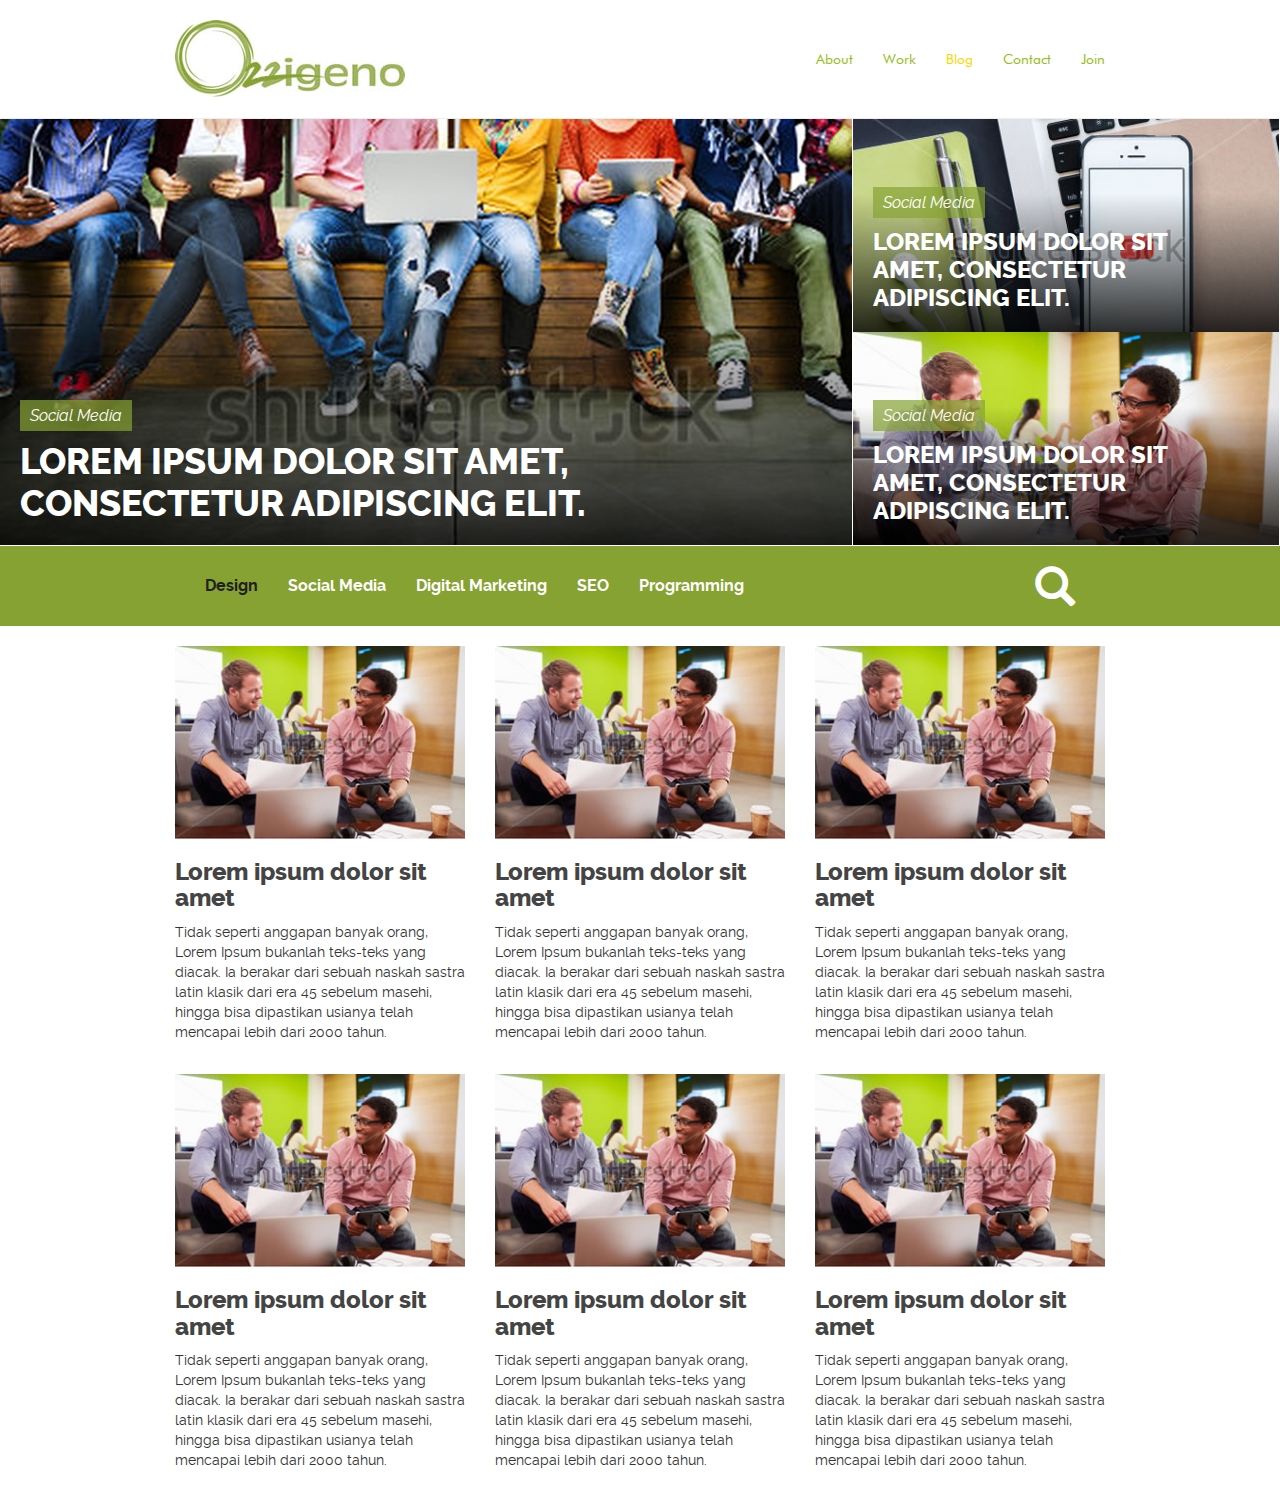
<file: blog.html>
<!DOCTYPE html>
<html>
	<head>
	  <meta charset="utf-8">
	  <meta name="author" content="Ozzigeno Studio">
	  <meta name="description" content="Intelligent digital agency based in Jakarta, Ozzigeno trusted by top brands to provides web design, social media management and search marketing. View our works.">

	  <!-- Mobile Stuff -->
	  <meta http-equiv="X-UA-Compatible" content="IE=edge">
	  <meta name="viewport" content="width=device-width, initial-scale=1">
	  <meta name="msapplication-tap-highlight" content="no">

	  <!-- Chrome on Android -->
	  <meta name="mobile-web-app-capable" content="yes">
	  <meta name="application-name" content="Web Design & Digital Marketing Agency Jakarta | Ozzigeno Studio">
	  <link rel="icon" sizes="192x192" href="images/touch/chrome-touch-icon.png">

	  <!-- Safari on iOS -->
	  <meta name="apple-mobile-web-app-capable" content="yes">
	  <meta name="apple-mobile-web-app-status-bar-style" content="black">
	  <meta name="apple-mobile-web-app-title" content="Web Design & Digital Marketing Agency Jakarta | Ozzigeno Studio">
	  <link rel="apple-touch-icon" href="images/touch/apple-touch-icon.png">

	  <!-- Windows 8 -->
	  <meta name="msapplication-TileImage" content="images/touch/ms-touch-icon.png">
	  <meta name="msapplication-TileColor" content="#86A233">


	  <meta name="theme-color" content="#86A233">

	  <link rel="shortcut icon" href="img/favicon.png">

	  <title>Web Design & Digital Marketing Agency Jakarta | Ozzigeno Studio</title>
	  <!-- Stylesheets -->
		<link rel="stylesheet" href="css/bootstrap.min.css" media="all" type="text/css">
	  <link rel="stylesheet" href="css/style.css" media="all" type="text/css">
    </head>

	<body>
		<header class="header">
			<nav class="navbar navbar-fixed-top header__navbar">
			  <div class="container">
			    <!-- Brand and toggle get grouped for better mobile display -->
			    <div class="navbar-header header__navbarRelative">
			      <button type="button" class="navbar-toggle collapsed header__navbarToggle" data-toggle="collapse" data-target="#bs-example-navbar-collapse-1" aria-expanded="false">
			        <span class="sr-only">Toggle navigation</span>
			        <span class="icon-bar"></span>
			        <span class="icon-bar"></span>
			        <span class="icon-bar"></span>
			      </button>
			      <a class="navbar-brand header__logo" href="index.html">
							<img src="img/logo.jpg" border="0" alt="&nbsp" class="img-responsive">
						</a>
			    </div>
			    <!-- Collect the nav links, forms, and other content for toggling -->
			    <div class="collapse navbar-collapse header__navbarCollapse" id="bs-example-navbar-collapse-1">
			      <ul class="nav navbar-nav navbar-right header__navbarList">
			        <li><a href="about.html">About</a></li>
			        <li><a href="work.html">Work</a></li>
			        <li><a href="blog.html" class="active">Blog</a></li>
			        <li><a href="contact.html">Contact</a></li>
			        <li><a href="join.html">Join</a></li>
			      </ul>
			    </div>
			  </div>
			</nav>
		</header>
		<div class="content">
			<div class="container-fluid">
				<div class="row">
					<div class="blog">
						<section class="blog__headline">
							<div class="container-fluid">
								<div class="row">
									<div class="blog__linkContent">
										<a href="#" class="col-md-8 col-xs-12 blog__link blog__link--big">
											<div class="gradient gradient--big"></div>
											<div class="thumbnail">
												<img src="img/thumb/blog/dummy-1.jpg" border="0" alt="&nbsp;" class="img-responsive blog__img">
											</div>
											<div class="blog__teaser">
												<span class="label label-default">Social media</span>
												<h1>Lorem ipsum dolor sit amet, consectetur adipiscing elit.</h1>
											</div>
										</a>
										<a href="#" class="col-md-4 col-sm-6 col-xs-12 blog__link blog__link--small">
											<div class="gradient gradient--small"></div>
											<div class="thumbnail">
												<img src="img/thumb/blog/dummy-2.jpg" border="0" alt="&nbsp;" class="img-responsive blog__img">
											</div>
											<div class="blog__teaser">
												<span class="label label-default">Social media</span>
												<h1>Lorem ipsum dolor sit amet, consectetur adipiscing elit.</h1>
											</div>
										</a>
										<a href="#" class="col-md-4 col-sm-6 col-xs-12 blog__link blog__link--small">
											<div class="gradient gradient--small"></div>
											<div class="thumbnail">
												<img src="img/thumb/blog/dummy-3.jpg" border="0" alt="&nbsp;" class="img-responsive blog__img">
											</div>
											<div class="blog__teaser">
												<span class="label label-default">Social media</span>
												<h1>Lorem ipsum dolor sit amet, consectetur adipiscing elit.</h1>
											</div>
										</a>
									</div>
								</div>
							</div>
						</section>
						<section class="blog__container">
							<nav class="navbar navbar-default blog__navbar">
							  <div class="container">
							    <!-- Brand and toggle get grouped for better mobile display -->
							    <div class="navbar-header">
										<div class="blog__navbarTitle hide">

										</div>
										<div class="blog__navbarSearch">
											<div class="form-group blog__mobileSearch visible-xs">
												<input type="text" class="form-control blog__search" placeholder="Search">
											</div>
										</div>
										<button id="btn-nav-search-mobile" type="button" class="navbar-toggle btn blog__searchIcon-mobile visible-xs">
											<span id="show_search-mobile" class="glyphicon glyphicon-search" aria-hidden="true"></span>
										</button>
										<button type="button" class="navbar-toggle collapsed blog__navbarToggle" data-toggle="collapse" data-target="#blog-navbar" aria-expanded="false">
											<i class="glyphicon glyphicon-chevron-down"></i>
										</button>
							    </div>

							    <!-- Collect the nav links, forms, and other content for toggling -->
							    <div class="collapse navbar-collapse" id="blog-navbar">
										<form action="" method="get" id="input-search" class="navbar-form navbar-left blog__searchToggle">
											<div class="form-group">
												<input type="text" class="form-control blog__search" placeholder="Search">
											</div>
										</form>
							      <ul class="nav navbar-nav blog__navbarList">
							        <li class="active"><a href="#">Design <span class="sr-only">(current)</span></a></li>
							        <li><a href="#">Social media</a></li>
							        <li><a href="#">Digital marketing</a></li>
							        <li><a href="#">SEO</a></li>
							        <li><a href="#">Programming</a></li>
							      </ul>
							      <form action="" method="get" class="navbar-form navbar-right blog__formCollapse">
											<button id="btn-nav-search" type="button" class="btn blog__searchIcon hidden-xs">
												<span id="show_search" class="glyphicon glyphicon-search" aria-hidden="true"></span>
											</button>
							      </form>
							    </div>
							  </div>
							</nav>
							<ul class="blog__list">
								<div class="container">
									<div class="row">
										<div class="col-lg-4 col-md-4 col-xs-6">
											<div class="thumbnail">
												<a href="" class="blog__thumb">
													<img src="img/thumb/blog/pic-1.jpg" border="0" alt="&nbsp;" class="img-responsive blog__pic">
												</a>
												<div class="caption">
													<h3 class="blog__title">
														<a href="#">Lorem ipsum dolor sit amet</a>
													</h3>
													<p>Tidak seperti anggapan banyak orang, Lorem Ipsum bukanlah teks-teks yang diacak. Ia berakar dari sebuah naskah sastra latin klasik dari era 45 sebelum masehi, hingga bisa dipastikan usianya telah mencapai lebih dari 2000 tahun.</p>
												</div>
											</div>
										</div>
										<div class="col-lg-4 col-md-4 col-xs-6">
											<div class="thumbnail">
												<a href="" class="blog__thumb">
													<img src="img/thumb/blog/pic-1.jpg" border="0" alt="&nbsp;" class="img-responsive blog__pic">
												</a>
												<div class="caption">
													<h3 class="blog__title">
														<a href="#">Lorem ipsum dolor sit amet</a>
													</h3>
													<p>Tidak seperti anggapan banyak orang, Lorem Ipsum bukanlah teks-teks yang diacak. Ia berakar dari sebuah naskah sastra latin klasik dari era 45 sebelum masehi, hingga bisa dipastikan usianya telah mencapai lebih dari 2000 tahun.</p>
												</div>
											</div>
										</div>
										<div class="col-lg-4 col-md-4 col-xs-6">
											<div class="thumbnail">
												<a href="" class="blog__thumb">
													<img src="img/thumb/blog/pic-1.jpg" border="0" alt="&nbsp;" class="img-responsive blog__pic">
												</a>
												<div class="caption">
													<h3 class="blog__title">
														<a href="#">Lorem ipsum dolor sit amet</a>
													</h3>
													<p>Tidak seperti anggapan banyak orang, Lorem Ipsum bukanlah teks-teks yang diacak. Ia berakar dari sebuah naskah sastra latin klasik dari era 45 sebelum masehi, hingga bisa dipastikan usianya telah mencapai lebih dari 2000 tahun.</p>
												</div>
											</div>
										</div>
										<div class="col-lg-4 col-md-4 col-xs-6">
											<div class="thumbnail">
												<a href="" class="blog__thumb">
													<img src="img/thumb/blog/pic-1.jpg" border="0" alt="&nbsp;" class="img-responsive blog__pic">
												</a>
												<div class="caption">
													<h3 class="blog__title">
														<a href="#">Lorem ipsum dolor sit amet</a>
													</h3>
													<p>Tidak seperti anggapan banyak orang, Lorem Ipsum bukanlah teks-teks yang diacak. Ia berakar dari sebuah naskah sastra latin klasik dari era 45 sebelum masehi, hingga bisa dipastikan usianya telah mencapai lebih dari 2000 tahun.</p>
												</div>
											</div>
										</div>
										<div class="col-lg-4 col-md-4 col-xs-6">
											<div class="thumbnail">
												<a href="" class="blog__thumb">
													<img src="img/thumb/blog/pic-1.jpg" border="0" alt="&nbsp;" class="img-responsive blog__pic">
												</a>
												<div class="caption">
													<h3 class="blog__title">
														<a href="#">Lorem ipsum dolor sit amet</a>
													</h3>
													<p>Tidak seperti anggapan banyak orang, Lorem Ipsum bukanlah teks-teks yang diacak. Ia berakar dari sebuah naskah sastra latin klasik dari era 45 sebelum masehi, hingga bisa dipastikan usianya telah mencapai lebih dari 2000 tahun.</p>
												</div>
											</div>
										</div>
										<div class="col-lg-4 col-md-4 col-xs-6">
											<div class="thumbnail">
												<a href="" class="blog__thumb">
													<img src="img/thumb/blog/pic-1.jpg" border="0" alt="&nbsp;" class="img-responsive blog__pic">
												</a>
												<div class="caption">
													<h3 class="blog__title">
														<a href="#">Lorem ipsum dolor sit amet</a>
													</h3>
													<p>Tidak seperti anggapan banyak orang, Lorem Ipsum bukanlah teks-teks yang diacak. Ia berakar dari sebuah naskah sastra latin klasik dari era 45 sebelum masehi, hingga bisa dipastikan usianya telah mencapai lebih dari 2000 tahun.</p>
												</div>
											</div>
										</div>
									</div>
								</div>
							</ul>
						</section>
					</div>
				</div>
			</div>
		</div>

    <!-- Scripts -->
    <script src="https://code.jquery.com/jquery-2.2.4.min.js" type="text/javascript"></script>
		<script src="js/bootstrap.min.js" type="text/javascript"></script>
		<script src="js/packery.pkgd.min.js" type="text/javascript"></script>
    <script src="js/script.js" type="text/javascript"></script>
    <script>
	    (function(i,s,o,g,r,a,m){i['GoogleAnalyticsObject']=r;i[r]=i[r]||function(){
	    (i[r].q=i[r].q||[]).push(arguments)},i[r].l=1*new Date();a=s.createElement(o),
	    m=s.getElementsByTagName(o)[0];a.async=1;a.src=g;m.parentNode.insertBefore(a,m)
	    })(window,document,'script','//www.google-analytics.com/analytics.js','ga');
	    ga('create', 'UA-XXXXXXXX-X', 'auto');
	    ga('send', 'pageview');
    </script>
  </body>
</html>
</file>
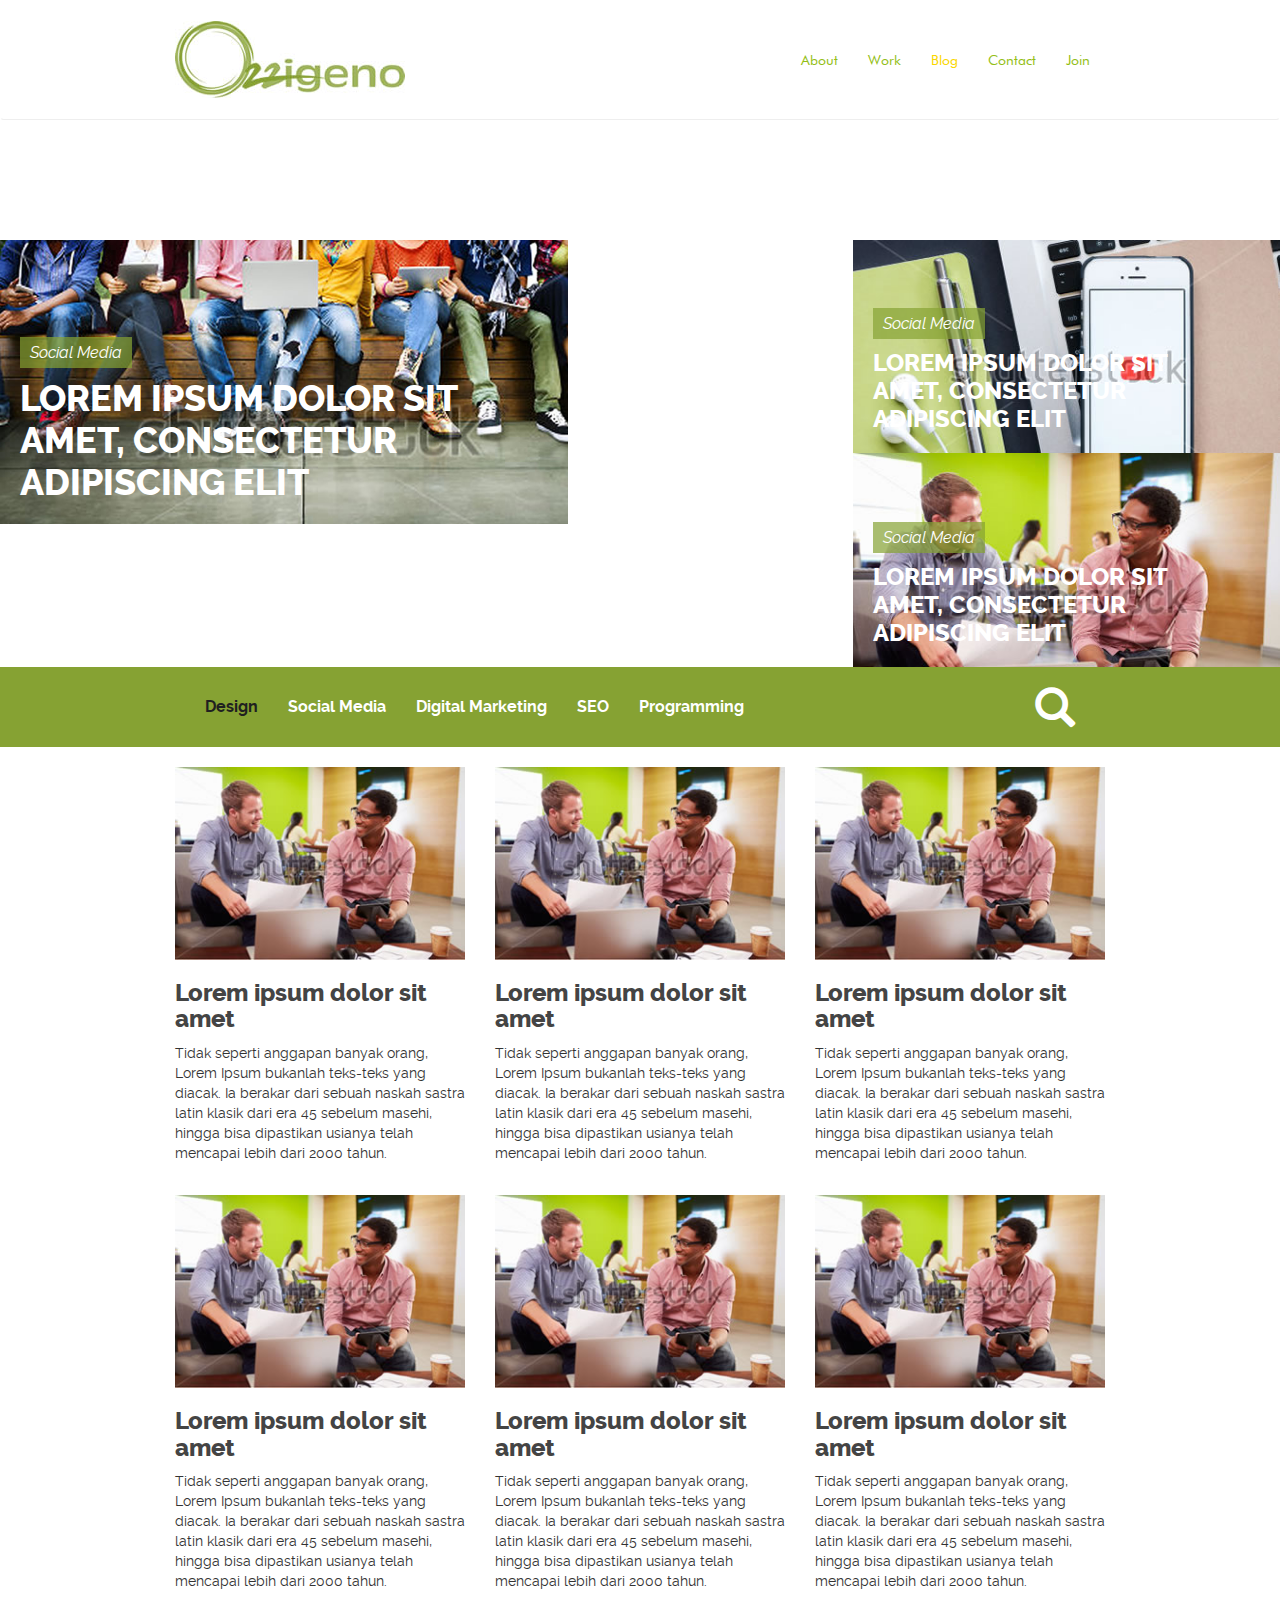
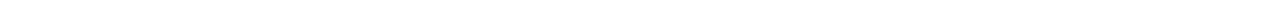
<file: blog.old.html>
<!DOCTYPE html>
<html>
	<head>
	  <meta charset="utf-8">
	  <meta name="author" content="Ozzigeno Studio">
	  <meta name="description" content="Intelligent digital agency based in Jakarta, Ozzigeno trusted by top brands to provides web design, social media management and search marketing. View our works.">

	  <!-- Mobile Stuff -->
	  <meta http-equiv="X-UA-Compatible" content="IE=edge">
	  <meta name="viewport" content="width=device-width, initial-scale=1">
	  <meta name="msapplication-tap-highlight" content="no">

	  <!-- Chrome on Android -->
	  <meta name="mobile-web-app-capable" content="yes">
	  <meta name="application-name" content="Web Design & Digital Marketing Agency Jakarta | Ozzigeno Studio">
	  <link rel="icon" sizes="192x192" href="images/touch/chrome-touch-icon.png">

	  <!-- Safari on iOS -->
	  <meta name="apple-mobile-web-app-capable" content="yes">
	  <meta name="apple-mobile-web-app-status-bar-style" content="black">
	  <meta name="apple-mobile-web-app-title" content="Web Design & Digital Marketing Agency Jakarta | Ozzigeno Studio">
	  <link rel="apple-touch-icon" href="images/touch/apple-touch-icon.png">

	  <!-- Windows 8 -->
	  <meta name="msapplication-TileImage" content="images/touch/ms-touch-icon.png">
	  <meta name="msapplication-TileColor" content="#86A233">


	  <meta name="theme-color" content="#86A233">

	  <link rel="shortcut icon" href="img/favicon.png">

	  <title>Web Design & Digital Marketing Agency Jakarta | Ozzigeno Studio</title>
	  <!-- Stylesheets -->
		<link rel="stylesheet" href="css/bootstrap.min.css" media="all" type="text/css">
	  <link rel="stylesheet" href="css/style.css" media="all" type="text/css">
    </head>

	<body>
		<header class="header">
			<nav class="navbar navbar-default header__navbar">
			  <div class="container">
			    <!-- Brand and toggle get grouped for better mobile display -->
			    <div class="navbar-header header__navbarRelative">
			      <button type="button" class="navbar-toggle collapsed header__navbarToggle" data-toggle="collapse" data-target="#bs-example-navbar-collapse-1" aria-expanded="false">
			        <span class="sr-only">Toggle navigation</span>
			        <span class="icon-bar"></span>
			        <span class="icon-bar"></span>
			        <span class="icon-bar"></span>
			      </button>
			      <a class="navbar-brand header__logo" href="index.html">
							<img src="img/logo.jpg" border="0" alt="&nbsp" class="img-responsive">
						</a>
			    </div>
			    <!-- Collect the nav links, forms, and other content for toggling -->
			    <div class="collapse navbar-collapse header__navbarCollapse" id="bs-example-navbar-collapse-1">
			      <ul class="nav navbar-nav navbar-right header__navbarList">
			        <li><a href="about.html">About</a></li>
			        <li><a href="work.html">Work</a></li>
			        <li><a href="blog.html" class="active">Blog</a></li>
			        <li><a href="contact.html">Contact</a></li>
			        <li><a href="join.html">Join</a></li>
			      </ul>
			    </div>
			  </div>
			</nav>
		</header>
		<div class="content">
			<div class="container-fluid">
				<div class="row">
					<div class="blog">
						<section class="blog__headline">
							<div class="container-fluid">
								<div class="row">
									<div class="col-lg-8 col-md-8 col-xs-12 blog__preview">
										<a href="#" class="blog__link blog__link--big">
											<div class="gradient"></div>
											<div class="thumbnail">
												<img src="img/thumb/blog/dummy-1.jpg" border="0" alt="&nbsp;" class="img-responsive blog__img">
											</div>
											<div class="blog__teaser">
												<span class="label label-default">Social media</span>
												<h1>Lorem ipsum dolor sit amet, consectetur adipiscing elit</h1>
											</div>
										</a>
									</div>
									<div class="col-lg-4 col-md-4 col-xs-12 blog__preview">
										<div class="row">
											<div class="col-xs-12">
												<a href="#" class="blog__link">
													<div class="gradient"></div>
													<div class="thumbnail">
														<img src="img/thumb/blog/dummy-2.jpg" border="0" alt="&nbsp;" class="img-responsive blog__img">
													</div>
													<div class="blog__teaser">
														<span class="label label-default">Social media</span>
														<h1>Lorem ipsum dolor sit amet, consectetur adipiscing elit</h1>
													</div>
												</a>
											</div>
											<div class="col-xs-12">
												<a href="#" class="blog__link">
													<div class="gradient"></div>
													<div class="thumbnail">
														<img src="img/thumb/blog/dummy-3.jpg" border="0" alt="&nbsp;" class="img-responsive blog__img">
													</div>
													<div class="blog__teaser">
														<span class="label label-default">Social media</span>
														<h1>Lorem ipsum dolor sit amet, consectetur adipiscing elit</h1>
													</div>
												</a>
											</div>
										</div>
									</div>
								</div>
							</div>
						</section>
						<section class="blog__container">
							<nav class="navbar navbar-default blog__navbar">
							  <div class="container">
							    <!-- Brand and toggle get grouped for better mobile display -->
							    <div class="navbar-header">
							      <button type="button" class="navbar-toggle collapsed blog__navbarToggle" data-toggle="collapse" data-target="#blog-navbar" aria-expanded="false">
							        <span class="sr-only">Toggle navigation</span>
							        <span class="icon-bar"></span>
							        <span class="icon-bar"></span>
							        <span class="icon-bar"></span>
							      </button>
							    </div>

							    <!-- Collect the nav links, forms, and other content for toggling -->
							    <div class="collapse navbar-collapse" id="blog-navbar">
							      <ul class="nav navbar-nav blog__navbarList">
							        <li class="active"><a href="#">Design <span class="sr-only">(current)</span></a></li>
							        <li><a href="#">Social media</a></li>
							        <li><a href="#">Digital marketing</a></li>
							        <li><a href="#">SEO</a></li>
							        <li><a href="#">Programming</a></li>
							      </ul>
							      <form class="navbar-form navbar-right">
							        <!-- <div class="form-group">
							          <input type="text" class="form-control" placeholder="Search">
							        </div>
							        <button type="submit" class="btn btn-default">Submit</button> -->
											<button type="button" class="btn blog__searchIcon">
												<span class="glyphicon glyphicon-search" aria-hidden="true"></span>
											</button>
							      </form>
							    </div>
							  </div>
							</nav>
							<ul class="blog__list">
								<div class="container">
									<div class="row">
										<div class="col-lg-4 col-md-4 col-xs-6">
											<div class="thumbnail">
												<a href="" class="blog__thumb">
													<img src="img/thumb/blog/pic-1.jpg" border="0" alt="&nbsp;" class="img-responsive blog__pic">
												</a>
												<div class="caption">
													<h3 class="blog__title">
														<a href="#">Lorem ipsum dolor sit amet</a>
													</h3>
													<p>Tidak seperti anggapan banyak orang, Lorem Ipsum bukanlah teks-teks yang diacak. Ia berakar dari sebuah naskah sastra latin klasik dari era 45 sebelum masehi, hingga bisa dipastikan usianya telah mencapai lebih dari 2000 tahun.</p>
												</div>
											</div>
										</div>
										<div class="col-lg-4 col-md-4 col-xs-6">
											<div class="thumbnail">
												<a href="" class="blog__thumb">
													<img src="img/thumb/blog/pic-1.jpg" border="0" alt="&nbsp;" class="img-responsive blog__pic">
												</a>
												<div class="caption">
													<h3 class="blog__title">
														<a href="#">Lorem ipsum dolor sit amet</a>
													</h3>
													<p>Tidak seperti anggapan banyak orang, Lorem Ipsum bukanlah teks-teks yang diacak. Ia berakar dari sebuah naskah sastra latin klasik dari era 45 sebelum masehi, hingga bisa dipastikan usianya telah mencapai lebih dari 2000 tahun.</p>
												</div>
											</div>
										</div>
										<div class="col-lg-4 col-md-4 col-xs-6">
											<div class="thumbnail">
												<a href="" class="blog__thumb">
													<img src="img/thumb/blog/pic-1.jpg" border="0" alt="&nbsp;" class="img-responsive blog__pic">
												</a>
												<div class="caption">
													<h3 class="blog__title">
														<a href="#">Lorem ipsum dolor sit amet</a>
													</h3>
													<p>Tidak seperti anggapan banyak orang, Lorem Ipsum bukanlah teks-teks yang diacak. Ia berakar dari sebuah naskah sastra latin klasik dari era 45 sebelum masehi, hingga bisa dipastikan usianya telah mencapai lebih dari 2000 tahun.</p>
												</div>
											</div>
										</div>
										<div class="col-lg-4 col-md-4 col-xs-6">
											<div class="thumbnail">
												<a href="" class="blog__thumb">
													<img src="img/thumb/blog/pic-1.jpg" border="0" alt="&nbsp;" class="img-responsive blog__pic">
												</a>
												<div class="caption">
													<h3 class="blog__title">
														<a href="#">Lorem ipsum dolor sit amet</a>
													</h3>
													<p>Tidak seperti anggapan banyak orang, Lorem Ipsum bukanlah teks-teks yang diacak. Ia berakar dari sebuah naskah sastra latin klasik dari era 45 sebelum masehi, hingga bisa dipastikan usianya telah mencapai lebih dari 2000 tahun.</p>
												</div>
											</div>
										</div>
										<div class="col-lg-4 col-md-4 col-xs-6">
											<div class="thumbnail">
												<a href="" class="blog__thumb">
													<img src="img/thumb/blog/pic-1.jpg" border="0" alt="&nbsp;" class="img-responsive blog__pic">
												</a>
												<div class="caption">
													<h3 class="blog__title">
														<a href="#">Lorem ipsum dolor sit amet</a>
													</h3>
													<p>Tidak seperti anggapan banyak orang, Lorem Ipsum bukanlah teks-teks yang diacak. Ia berakar dari sebuah naskah sastra latin klasik dari era 45 sebelum masehi, hingga bisa dipastikan usianya telah mencapai lebih dari 2000 tahun.</p>
												</div>
											</div>
										</div>
										<div class="col-lg-4 col-md-4 col-xs-6">
											<div class="thumbnail">
												<a href="" class="blog__thumb">
													<img src="img/thumb/blog/pic-1.jpg" border="0" alt="&nbsp;" class="img-responsive blog__pic">
												</a>
												<div class="caption">
													<h3 class="blog__title">
														<a href="#">Lorem ipsum dolor sit amet</a>
													</h3>
													<p>Tidak seperti anggapan banyak orang, Lorem Ipsum bukanlah teks-teks yang diacak. Ia berakar dari sebuah naskah sastra latin klasik dari era 45 sebelum masehi, hingga bisa dipastikan usianya telah mencapai lebih dari 2000 tahun.</p>
												</div>
											</div>
										</div>
									</div>
								</div>
							</ul>
						</section>
					</div>
				</div>
			</div>
		</div>

    <!-- Scripts -->
    <script src="https://code.jquery.com/jquery-2.2.4.min.js" type="text/javascript"></script>
		<script src="js/bootstrap.min.js" type="text/javascript"></script>
    <script src="js/script.js" type="text/javascript"></script>
    <script>
	    (function(i,s,o,g,r,a,m){i['GoogleAnalyticsObject']=r;i[r]=i[r]||function(){
	    (i[r].q=i[r].q||[]).push(arguments)},i[r].l=1*new Date();a=s.createElement(o),
	    m=s.getElementsByTagName(o)[0];a.async=1;a.src=g;m.parentNode.insertBefore(a,m)
	    })(window,document,'script','//www.google-analytics.com/analytics.js','ga');
	    ga('create', 'UA-XXXXXXXX-X', 'auto');
	    ga('send', 'pageview');
    </script>
  </body>
</html>
</file>
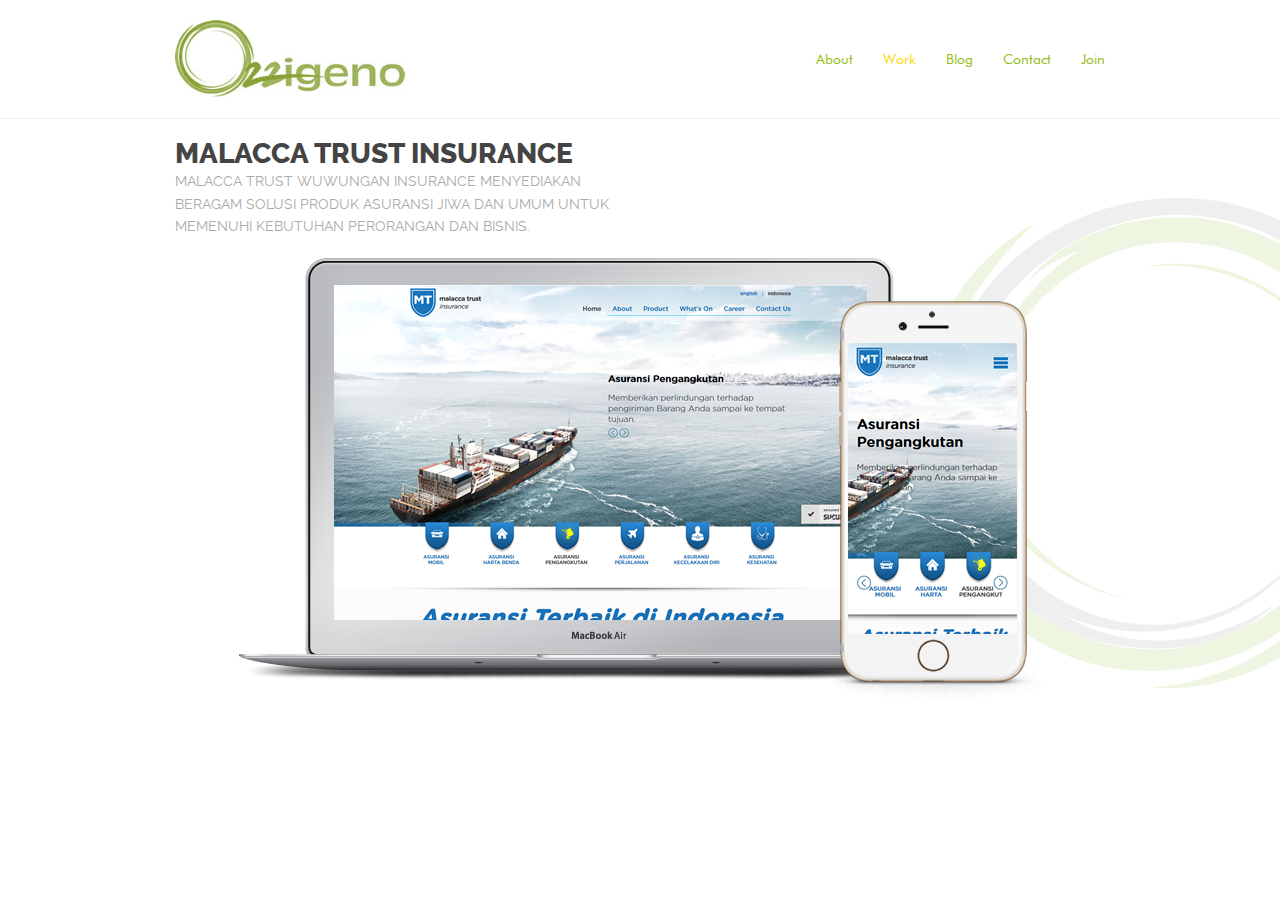
<file: work.html>
<!DOCTYPE html>
<html>
	<head>
	  <meta charset="utf-8">
	  <meta name="author" content="Ozzigeno Studio">
	  <meta name="description" content="Intelligent digital agency based in Jakarta, Ozzigeno trusted by top brands to provides web design, social media management and search marketing. View our works.">

	  <!-- Mobile Stuff -->
	  <meta http-equiv="X-UA-Compatible" content="IE=edge">
	  <meta name="viewport" content="width=device-width, initial-scale=1">
	  <meta name="msapplication-tap-highlight" content="no">

	  <!-- Chrome on Android -->
	  <meta name="mobile-web-app-capable" content="yes">
	  <meta name="application-name" content="Web Design & Digital Marketing Agency Jakarta | Ozzigeno Studio">
	  <link rel="icon" sizes="192x192" href="images/touch/chrome-touch-icon.png">

	  <!-- Safari on iOS -->
	  <meta name="apple-mobile-web-app-capable" content="yes">
	  <meta name="apple-mobile-web-app-status-bar-style" content="black">
	  <meta name="apple-mobile-web-app-title" content="Web Design & Digital Marketing Agency Jakarta | Ozzigeno Studio">
	  <link rel="apple-touch-icon" href="images/touch/apple-touch-icon.png">

	  <!-- Windows 8 -->
	  <meta name="msapplication-TileImage" content="images/touch/ms-touch-icon.png">
	  <meta name="msapplication-TileColor" content="#86A233">


	  <meta name="theme-color" content="#86A233">

	  <link rel="shortcut icon" href="img/favicon.png">

	  <title>Web Design & Digital Marketing Agency Jakarta | Ozzigeno Studio</title>
	  <!-- Stylesheets -->
		<link rel="stylesheet" href="css/bootstrap.min.css" media="all" type="text/css">
	  <link rel="stylesheet" href="css/style.css" media="all" type="text/css">
    </head>

	<body>
		<header class="header">
			<nav class="navbar navbar-fixed-top header__navbar">
			  <div class="container">
			    <!-- Brand and toggle get grouped for better mobile display -->
			    <div class="navbar-header header__navbarRelative">
			      <button type="button" class="navbar-toggle collapsed header__navbarToggle" data-toggle="collapse" data-target="#bs-example-navbar-collapse-1" aria-expanded="false">
			        <span class="sr-only">Toggle navigation</span>
			        <span class="icon-bar"></span>
			        <span class="icon-bar"></span>
			        <span class="icon-bar"></span>
			      </button>
			      <a class="navbar-brand header__logo" href="index.html">
							<img src="img/logo.jpg" border="0" alt="&nbsp" class="img-responsive">
						</a>
			    </div>
			    <!-- Collect the nav links, forms, and other content for toggling -->
			    <div class="collapse navbar-collapse header__navbarCollapse" id="bs-example-navbar-collapse-1">
			      <ul class="nav navbar-nav navbar-right header__navbarList">
			        <li><a href="about.html">About</a></li>
			        <li><a href="work.html" class="active">Work</a></li>
			        <li><a href="blog.html">Blog</a></li>
			        <li><a href="contact.html">Contact</a></li>
			        <li><a href="join.html">Join</a></li>
			      </ul>
			    </div>
			  </div>
			</nav>
		</header>
		<div class="content">
			<div class="container-fluid">
				<div class="row">
					<div class="container-fluid">
						<div class="row">
							<div class="col-md-5 logoPath"></div>
						</div>
					</div>
					<div class="container">
						<section class="content__teaser">
							<div class="row">
								<div class="col-lg-6 col-xs-12">
									<h3 class="content__heading project__name">Malacca trust insurance</h3>
									<small class="project__desc">Malacca Trust Wuwungan Insurance menyediakan beragam solusi produk asuransi jiwa dan umum untuk memenuhi kebutuhan perorangan dan bisnis.</small>
								</div>
							</div>
						</section>
						<section class="project">
							<div class="row">
								<div class="col-xs-12">
									<img src="img/thumb/projects/malacca-trust.png" border="0" alt="&nbsp;" class="img-responsive project__thumb">
								</div>
							</div>
						</section>
					</div>
				</div>
			</div>
		</div>

    <!-- Scripts -->
    <script src="https://code.jquery.com/jquery-2.2.4.min.js" type="text/javascript"></script>
		<script src="js/bootstrap.min.js" type="text/javascript"></script>
		<script src="js/packery.pkgd.min.js" type="text/javascript"></script>
    <script src="js/script.js" type="text/javascript"></script>
    <script>
	    (function(i,s,o,g,r,a,m){i['GoogleAnalyticsObject']=r;i[r]=i[r]||function(){
	    (i[r].q=i[r].q||[]).push(arguments)},i[r].l=1*new Date();a=s.createElement(o),
	    m=s.getElementsByTagName(o)[0];a.async=1;a.src=g;m.parentNode.insertBefore(a,m)
	    })(window,document,'script','//www.google-analytics.com/analytics.js','ga');
	    ga('create', 'UA-XXXXXXXX-X', 'auto');
	    ga('send', 'pageview');
    </script>
  </body>
</html>
</file>
<file: css/style.css>
@font-face {
  font-family: 'Futuran';
  src: url("../fonts/futuran.woff") format("woff");
  font-weight: normal;
  font-style: normal;
}
@font-face {
  font-family: 'Raleway ExtraBold';
  src: url("../fonts/raleway-extrabold-webfont.eot");
  src: url("../fonts/raleway-extrabold-webfont.eot?#iefix") format("embedded-opentype"), url("../fonts/raleway-extrabold-webfont.woff2") format("woff2"), url("../fonts/raleway-extrabold-webfont.woff") format("woff"), url("../fonts/raleway-extrabold-webfont.ttf") format("truetype"), url("../fonts/raleway-extrabold-webfont.svg#ralewayextrabold") format("svg");
  font-weight: normal;
  font-style: normal;
}
@font-face {
  font-family: 'Raleway Regular';
  src: url("../fonts/raleway-regular-webfont.eot");
  src: url("../fonts/raleway-regular-webfont.eot?#iefix") format("embedded-opentype"), url("../fonts/raleway-regular-webfont.woff2") format("woff2"), url("../fonts/raleway-regular-webfont.woff") format("woff"), url("../fonts/raleway-regular-webfont.ttf") format("truetype"), url("../fonts/raleway-regular-webfont.svg#ralewayregular") format("svg");
  font-weight: normal;
  font-style: normal;
}
@font-face {
  font-family: 'Raleway Bold';
  src: url("../fonts/raleway-bold-webfont.eot");
  src: url("../fonts/raleway-bold-webfont.eot?#iefix") format("embedded-opentype"), url("../fonts/raleway-bold-webfont.woff2") format("woff2"), url("../fonts/raleway-bold-webfont.woff") format("woff"), url("../fonts/raleway-bold-webfont.ttf") format("truetype"), url("../fonts/raleway-bold-webfont.svg#ralewaybold") format("svg");
  font-weight: normal;
  font-style: normal;
}
@font-face {
  font-family: 'Raleway Italic';
  src: url("../fonts/raleway-italic-webfont.eot");
  src: url("../fonts/raleway-italic-webfont.eot?#iefix") format("embedded-opentype"), url("../fonts/raleway-italic-webfont.woff2") format("woff2"), url("../fonts/raleway-italic-webfont.woff") format("woff"), url("../fonts/raleway-italic-webfont.ttf") format("truetype"), url("../fonts/raleway-italic-webfont.svg#ralewayitalic") format("svg");
  font-weight: normal;
  font-style: normal;
}
@media -sass-debug-info{filename{font-family:file\:\/\/D\:\/xampp\/htdocs\/ozzigeno\/css\/_header\.scss}line{font-family:\0000374}}
html, body {
  width: 100%;
}

@media -sass-debug-info{filename{font-family:file\:\/\/D\:\/xampp\/htdocs\/ozzigeno\/css\/_header\.scss}line{font-family:\0000378}}
body {
  background-color: #FFF;
  font-family: "Raleway Regular", sans-serif;
  margin: 0;
  padding: 0;
  font-size: 16px;
}

@media -sass-debug-info{filename{font-family:file\:\/\/D\:\/xampp\/htdocs\/ozzigeno\/css\/_header\.scss}line{font-family:\0000388}}
.header__logo {
  height: auto;
  padding: 0 0 0 15px;
}
@media -sass-debug-info{filename{font-family:file\:\/\/D\:\/xampp\/htdocs\/ozzigeno\/css\/_header\.scss}line{font-family:\0000393}}
.header__navbar {
  background-color: #FFF;
  border-color: transparent;
  margin-bottom: 0;
  padding: 20px 0;
  border-bottom: 1px solid #EEE;
}
@media -sass-debug-info{filename{font-family:file\:\/\/D\:\/xampp\/htdocs\/ozzigeno\/css\/_header\.scss}line{font-family:\00003101}}
.header__navbarToggle {
  border: none;
  margin: 0 15px 0 0;
  position: absolute;
  right: 0;
  top: 50%;
  -webkit-transform: translateY(-50%);
      -ms-transform: translateY(-50%);
          transform: translateY(-50%);
}
@media -sass-debug-info{filename{font-family:file\:\/\/D\:\/xampp\/htdocs\/ozzigeno\/css\/_header\.scss}line{font-family:\00003110}}
.header__navbarToggle:focus, .header__navbarToggle:hover, .blog__navbarToggle:focus, .blog__navbarToggle:hover {
  background-color: transparent !important;
}
@media -sass-debug-info{filename{font-family:file\:\/\/D\:\/xampp\/htdocs\/ozzigeno\/css\/_header\.scss}line{font-family:\00003114}}
.header__navbarToggle .icon-bar {
  background-color: #93BE15 !important;
  height: 5px;
}
@media -sass-debug-info{filename{font-family:file\:\/\/D\:\/xampp\/htdocs\/ozzigeno\/css\/_header\.scss}line{font-family:\00003118}}
.header__navbarToggle .icon-bar + .icon-bar {
  margin-top: 2px;
}
@media -sass-debug-info{filename{font-family:file\:\/\/D\:\/xampp\/htdocs\/ozzigeno\/css\/_header\.scss}line{font-family:\00003124}}
.header__navbarList {
  font: normal 14px "Futuran", sans-serif;
  margin: 14px -15px 14px 0;
}
@media -sass-debug-info{filename{font-family:file\:\/\/D\:\/xampp\/htdocs\/ozzigeno\/css\/_header\.scss}line{font-family:\00003130}}
.header__navbarList > li > a {
  color: #93BE15 !important;
  -webkit-transition: color .5s;
          transition: color .5s;
}
@media -sass-debug-info{filename{font-family:file\:\/\/D\:\/xampp\/htdocs\/ozzigeno\/css\/_header\.scss}line{font-family:\00003135}}
.header__navbarList > li > a:focus, .header__navbarList > li > a:hover, .header__navbarList > li > a.active {
  background-color: transparent;
  color: #FAD700 !important;
  -webkit-transition: color .5s;
          transition: color .5s;
}

@media -sass-debug-info{filename{font-family:file\:\/\/D\:\/xampp\/htdocs\/ozzigeno\/css\/_default\.scss}line{font-family:\000031}}
a {
  display: block;
  text-decoration: none;
}
@media -sass-debug-info{filename{font-family:file\:\/\/D\:\/xampp\/htdocs\/ozzigeno\/css\/_default\.scss}line{font-family:\000035}}
a:hover {
  text-decoration: none;
}

@media -sass-debug-info{filename{font-family:file\:\/\/D\:\/xampp\/htdocs\/ozzigeno\/css\/_default\.scss}line{font-family:\0000310}}
h1, h2, h3, h4, h5, h6 {
  margin: 0;
  font-weight: normal;
}

@media -sass-debug-info{filename{font-family:file\:\/\/D\:\/xampp\/htdocs\/ozzigeno\/css\/_default\.scss}line{font-family:\0000315}}
img {
  display: block;
}

@media -sass-debug-info{filename{font-family:file\:\/\/D\:\/xampp\/htdocs\/ozzigeno\/css\/_default\.scss}line{font-family:\0000319}}
p {
  margin: 0;
}

@media -sass-debug-info{filename{font-family:file\:\/\/D\:\/xampp\/htdocs\/ozzigeno\/css\/_default\.scss}line{font-family:\0000323}}
ul {
  list-style-type: none;
  margin: 0;
  padding: 0;
}

@media -sass-debug-info{filename{font-family:file\:\/\/D\:\/xampp\/htdocs\/ozzigeno\/css\/_default\.scss}line{font-family:\0000331}}
.btn.focus, .btn:focus, .btn:hover {
  outline: none;
}
@media -sass-debug-info{filename{font-family:file\:\/\/D\:\/xampp\/htdocs\/ozzigeno\/css\/_default\.scss}line{font-family:\0000335}}
.btn:active {
  box-shadow: none;
}
@media -sass-debug-info{filename{font-family:file\:\/\/D\:\/xampp\/htdocs\/ozzigeno\/css\/_default\.scss}line{font-family:\0000338}}
.btn:active:focus {
  outline: none;
}

@media -sass-debug-info{filename{font-family:file\:\/\/D\:\/xampp\/htdocs\/ozzigeno\/css\/_default\.scss}line{font-family:\0000344}}
.bg, .bg__image {
  height: 100%;
  left: 0;
  position: absolute;
  top: 0;
  width: 100%;
}
@media -sass-debug-info{filename{font-family:file\:\/\/D\:\/xampp\/htdocs\/ozzigeno\/css\/_default\.scss}line{font-family:\0000351}}
.bg__image {
  background: no-repeat 50% 50%;
  background-size: cover;
}

@media -sass-debug-info{filename{font-family:file\:\/\/D\:\/xampp\/htdocs\/ozzigeno\/css\/style\.scss}line{font-family:\000035}}
.content {
  position: relative;
  top: 120px;
}
@media -sass-debug-info{filename{font-family:file\:\/\/D\:\/xampp\/htdocs\/ozzigeno\/css\/style\.scss}line{font-family:\000039}}
.content__teaser {
  margin: 20px 0;
}
@media -sass-debug-info{filename{font-family:file\:\/\/D\:\/xampp\/htdocs\/ozzigeno\/css\/style\.scss}line{font-family:\0000313}}
.content__heading {
  color: #444;
  font-family: "Raleway ExtraBold", sans-serif;
  text-transform: uppercase;
}

@media -sass-debug-info{filename{font-family:file\:\/\/D\:\/xampp\/htdocs\/ozzigeno\/css\/style\.scss}line{font-family:\0000320}}
.container {
  width: 960px;
}

@media -sass-debug-info{filename{font-family:file\:\/\/D\:\/xampp\/htdocs\/ozzigeno\/css\/style\.scss}line{font-family:\0000326}}
.works .col-lg-4, .works .col-xs-6 {
  padding: 0;
}
@media -sass-debug-info{filename{font-family:file\:\/\/D\:\/xampp\/htdocs\/ozzigeno\/css\/style\.scss}line{font-family:\0000330}}
.works__screen {
  background: #FFF;
  height: 100vh;
  position: relative;
  -webkit-transform: translateZ(0);
          transform: translateZ(0);
}
@media -sass-debug-info{filename{font-family:file\:\/\/D\:\/xampp\/htdocs\/ozzigeno\/css\/style\.scss}line{font-family:\0000338}}
.works__frame {
  display: table;
  height: 100%;
  position: relative;
  width: 100%;
}
@media -sass-debug-info{filename{font-family:file\:\/\/D\:\/xampp\/htdocs\/ozzigeno\/css\/style\.scss}line{font-family:\0000345}}
.works__frameInnerWrap {
  display: table-row;
}
@media -sass-debug-info{filename{font-family:file\:\/\/D\:\/xampp\/htdocs\/ozzigeno\/css\/style\.scss}line{font-family:\0000349}}
.works__frameInner {
  display: table-cell;
  position: relative;
  vertical-align: bottom;
}
@media -sass-debug-info{filename{font-family:file\:\/\/D\:\/xampp\/htdocs\/ozzigeno\/css\/style\.scss}line{font-family:\0000355}}
.works__tiles {
  bottom: 0;
  left: 0;
  right: 0;
  top: 0;
  z-index: 8;
}
@media -sass-debug-info{filename{font-family:file\:\/\/D\:\/xampp\/htdocs\/ozzigeno\/css\/style\.scss}line{font-family:\0000363}}
.works__item {
  cursor: pointer;
  height: 33.33333333vw;
  left: 0;
  overflow: hidden;
  position: absolute;
  right: 50%;
  text-align: center;
  top: 0;
}
@media -sass-debug-info{filename{font-family:file\:\/\/D\:\/xampp\/htdocs\/ozzigeno\/css\/style\.scss}line{font-family:\0000377}}
.works__item:hover .works__itemCover {
  opacity: .3;
  -webkit-transform: scale(1.1);
      -ms-transform: scale(1.1);
          transform: scale(1.1);
  -webkit-transition: opacity 0.6125s cubic-bezier(0.39, 0.575, 0.565, 1), -webkit-transform 4s cubic-bezier(0.39, 0.575, 0.565, 1);
          transition: opacity 0.6125s cubic-bezier(0.39, 0.575, 0.565, 1), transform 4s cubic-bezier(0.39, 0.575, 0.565, 1);
}
@media -sass-debug-info{filename{font-family:file\:\/\/D\:\/xampp\/htdocs\/ozzigeno\/css\/style\.scss}line{font-family:\0000387}}
.works__itemCover {
  opacity: 0;
  overflow: hidden;
  -webkit-transform: scale(1);
      -ms-transform: scale(1);
          transform: scale(1);
  -webkit-transition: opacity .35s, -webkit-transform .35s;
          transition: opacity .35s, transform .35s;
}
@media -sass-debug-info{filename{font-family:file\:\/\/D\:\/xampp\/htdocs\/ozzigeno\/css\/style\.scss}line{font-family:\0000395}}
.works__itemLogo {
  bottom: 0;
  left: 0;
  position: absolute;
  right: 0;
  top: 0;
}
@media -sass-debug-info{filename{font-family:file\:\/\/D\:\/xampp\/htdocs\/ozzigeno\/css\/style\.scss}line{font-family:\00003102}}
.works__itemLogo:after {
  content: '';
  display: inline-block;
  height: 100%;
  vertical-align: middle;
}
@media -sass-debug-info{filename{font-family:file\:\/\/D\:\/xampp\/htdocs\/ozzigeno\/css\/style\.scss}line{font-family:\00003110}}
.works__itemImg {
  display: inline-block;
  max-width: 190px;
  position: relative;
  vertical-align: middle;
  width: 100%;
}
@media -sass-debug-info{filename{font-family:file\:\/\/D\:\/xampp\/htdocs\/ozzigeno\/css\/style\.scss}line{font-family:\00003118}}
.works .thumbnail {
  border: none;
  margin-bottom: 0;
  padding: 0;
}
@media -sass-debug-info{filename{font-family:file\:\/\/D\:\/xampp\/htdocs\/ozzigeno\/css\/style\.scss}line{font-family:\00003124}}
.works__thumb {
  width: 100%;
}

@media -sass-debug-info{filename{font-family:file\:\/\/D\:\/xampp\/htdocs\/ozzigeno\/css\/style\.scss}line{font-family:\00003132}}
.project__name {
  font-size: 28px;
}
@media -sass-debug-info{filename{font-family:file\:\/\/D\:\/xampp\/htdocs\/ozzigeno\/css\/style\.scss}line{font-family:\00003136}}
.project__desc {
  color: #AAA;
  font-family: "Raleway Regular", sans-serif;
  text-transform: uppercase;
}
@media -sass-debug-info{filename{font-family:file\:\/\/D\:\/xampp\/htdocs\/ozzigeno\/css\/style\.scss}line{font-family:\00003142}}
.project__thumb {
  margin: auto;
}

@media -sass-debug-info{filename{font-family:file\:\/\/D\:\/xampp\/htdocs\/ozzigeno\/css\/style\.scss}line{font-family:\00003147}}
.logoPath {
  background: url(../img/background/ozzigeno-logo.png) no-repeat center;
  height: 490px;
  position: fixed;
  right: -12%;
  top: 22%;
}

@media -sass-debug-info{filename{font-family:file\:\/\/D\:\/xampp\/htdocs\/ozzigeno\/css\/style\.scss}line{font-family:\00003158}}
.blog__preview {
  padding: 0;
}
@media -sass-debug-info{filename{font-family:file\:\/\/D\:\/xampp\/htdocs\/ozzigeno\/css\/style\.scss}line{font-family:\00003161}}
.blog__preview--small {
  padding: 0;
}
@media -sass-debug-info{filename{font-family:file\:\/\/D\:\/xampp\/htdocs\/ozzigeno\/css\/style\.scss}line{font-family:\00003166}}
.blog__link, .blog__list {
  padding: 0;
  position: relative;
}
@media -sass-debug-info{filename{font-family:file\:\/\/D\:\/xampp\/htdocs\/ozzigeno\/css\/style\.scss}line{font-family:\00003170}}
.blog__link .gradient, .blog__list .gradient {
  width: 100%;
  height: inherit;
  position: absolute;
  -webkit-transition: all, 0.25s;
  transition: all, 0.25s;
  background: -webkit-gradient(linear, left top, left bottom, color-stop(0%, rgba(255, 255, 255, 0)), color-stop(35%, transparent), color-stop(100%, rgba(0, 0, 0, 0.82)));
  background: -webkit-linear-gradient(top, rgba(255, 255, 255, 0) 0%, transparent 35%, rgba(0, 0, 0, 0.82) 100%);
  background: linear-gradient(to bottom, rgba(255, 255, 255, 0) 0%, transparent 35%, rgba(0, 0, 0, 0.82) 100%);
  filter: progid:DXImageTransform.Microsoft.gradient( startColorstr='#00ffffff', endColorstr='#d1000000',GradientType=0 );
}
@media -sass-debug-info{filename{font-family:file\:\/\/D\:\/xampp\/htdocs\/ozzigeno\/css\/style\.scss}line{font-family:\00003188}}
.blog__link .thumbnail, .blog__list .thumbnail {
  border: none;
  border-radius: 0;
  margin-bottom: 0;
  padding: 0;
}
@media -sass-debug-info{filename{font-family:file\:\/\/D\:\/xampp\/htdocs\/ozzigeno\/css\/style\.scss}line{font-family:\00003201}}
.blog__link--big .blog__teaser h1 {
  font-size: 36px;
}
@media -sass-debug-info{filename{font-family:file\:\/\/D\:\/xampp\/htdocs\/ozzigeno\/css\/style\.scss}line{font-family:\00003209}}
.blog__img {
  width: 100%;
}
@media -sass-debug-info{filename{font-family:file\:\/\/D\:\/xampp\/htdocs\/ozzigeno\/css\/style\.scss}line{font-family:\00003213}}
.blog__teaser {
  bottom: 20px;
  left: 20px;
  position: absolute;
  width: 80%;
}
@media -sass-debug-info{filename{font-family:file\:\/\/D\:\/xampp\/htdocs\/ozzigeno\/css\/style\.scss}line{font-family:\00003219}}
.blog__teaser .label {
  background-color: rgba(134, 162, 51, 0.7);
  border-radius: 0;
  display: inline-block;
  font: normal 16px "Raleway Italic", sans-serif;
  line-height: 31px;
  padding: 0 10px;
  text-transform: capitalize;
}
@media -sass-debug-info{filename{font-family:file\:\/\/D\:\/xampp\/htdocs\/ozzigeno\/css\/style\.scss}line{font-family:\00003229}}
.blog__teaser h1 {
  color: #FFF;
  font: normal 24px "Raleway ExtraBold", sans-serif;
  margin-top: 10px;
  text-transform: uppercase;
}
@media -sass-debug-info{filename{font-family:file\:\/\/D\:\/xampp\/htdocs\/ozzigeno\/css\/style\.scss}line{font-family:\00003237}}
.blog__navbar {
  background-color: #86A233;
  border: none;
  border-radius: 0;
  min-height: 80px;
}
@media -sass-debug-info{filename{font-family:file\:\/\/D\:\/xampp\/htdocs\/ozzigeno\/css\/style\.scss}line{font-family:\00003247}}
.blog__navbar .navbar-nav > li > a {
  color: #FFF;
  font: normal 16px "Raleway Bold", sans-serif;
  line-height: 80px;
  padding: 0 15px;
  text-transform: capitalize;
  -webkit-transition: color .5s;
          transition: color .5s;
}
@media -sass-debug-info{filename{font-family:file\:\/\/D\:\/xampp\/htdocs\/ozzigeno\/css\/style\.scss}line{font-family:\00003260}}
.blog__navbar .navbar-nav > .active > a, .blog__navbar .navbar-nav > .active a:focus, .blog__navbar .navbar-nav > .active a:hover {
  background-color: transparent;
  color: #202020;
  -webkit-transition: color .5s;
          transition: color .5s;
}
@media -sass-debug-info{filename{font-family:file\:\/\/D\:\/xampp\/htdocs\/ozzigeno\/css\/style\.scss}line{font-family:\00003269}}
.blog__navbar .navbar-form {
  margin: 20px 0;
}
@media -sass-debug-info{filename{font-family:file\:\/\/D\:\/xampp\/htdocs\/ozzigeno\/css\/style\.scss}line{font-family:\00003274}}
.blog__navbarToggle {
  border: none;
}
@media -sass-debug-info{filename{font-family:file\:\/\/D\:\/xampp\/htdocs\/ozzigeno\/css\/style\.scss}line{font-family:\00003281}}
.blog__navbarToggle .icon-bar {
  background-color: #FFF !important;
  height: 5px;
}
@media -sass-debug-info{filename{font-family:file\:\/\/D\:\/xampp\/htdocs\/ozzigeno\/css\/style\.scss}line{font-family:\00003285}}
.blog__navbarToggle .icon-bar + .icon-bar {
  margin-top: 2px;
}
@media -sass-debug-info{filename{font-family:file\:\/\/D\:\/xampp\/htdocs\/ozzigeno\/css\/style\.scss}line{font-family:\00003291}}
.blog__navbarSearch {
  display: none;
}
@media -sass-debug-info{filename{font-family:file\:\/\/D\:\/xampp\/htdocs\/ozzigeno\/css\/style\.scss}line{font-family:\00003294}}
.blog__navbarSearch.displayed {
  display: inline-block !important;
  margin: 8px;
  width: 76%;
}
@media -sass-debug-info{filename{font-family:file\:\/\/D\:\/xampp\/htdocs\/ozzigeno\/css\/style\.scss}line{font-family:\00003300}}
.blog__navbarSearch .form-group {
  margin-bottom: 0;
}
@media -sass-debug-info{filename{font-family:file\:\/\/D\:\/xampp\/htdocs\/ozzigeno\/css\/style\.scss}line{font-family:\00003305}}
.blog__searchToggle {
  display: none;
  width: 50%;
}
@media -sass-debug-info{filename{font-family:file\:\/\/D\:\/xampp\/htdocs\/ozzigeno\/css\/style\.scss}line{font-family:\00003309}}
.blog__searchToggle .form-group {
  width: 100%;
}
@media -sass-debug-info{filename{font-family:file\:\/\/D\:\/xampp\/htdocs\/ozzigeno\/css\/style\.scss}line{font-family:\00003314}}
.blog__search {
  height: 40px;
  width: 100% !important;
}
@media -sass-debug-info{filename{font-family:file\:\/\/D\:\/xampp\/htdocs\/ozzigeno\/css\/style\.scss}line{font-family:\00003319}}
.blog__searchIcon, .blog__searchIcon-mobile, .blog__closeIcon {
  background-color: transparent;
  border: none;
  border-radius: 0;
  color: #FFF;
  font-size: 40px;
  line-height: 0.7;
  padding: 0;
  -webkit-transition: color .5s;
          transition: color .5s;
}
@media -sass-debug-info{filename{font-family:file\:\/\/D\:\/xampp\/htdocs\/ozzigeno\/css\/style\.scss}line{font-family:\00003330}}
.blog__searchIcon:hover, .blog__searchIcon-mobile:hover, .blog__closeIcon:hover {
  -webkit-transition: color .5s;
          transition: color .5s;
}
@media -sass-debug-info{filename{font-family:file\:\/\/D\:\/xampp\/htdocs\/ozzigeno\/css\/style\.scss}line{font-family:\00003339}}
.blog__searchIcon-mobile.navbar-toggle:hover, .blog__searchIcon-mobile.navbar-toggle:focus {
  background-color: transparent !important;
}
@media -sass-debug-info{filename{font-family:file\:\/\/D\:\/xampp\/htdocs\/ozzigeno\/css\/style\.scss}line{font-family:\00003345}}
.blog__closeIcon {
  height: 40px;
  position: relative;
  width: 40px;
}
@media -sass-debug-info{filename{font-family:file\:\/\/D\:\/xampp\/htdocs\/ozzigeno\/css\/style\.scss}line{font-family:\00003354}}
.blog__closeIcon .glyphicon-close {
  left: 50%;
  position: absolute;
  top: 50%;
  -webkit-transform: translate(-50%, -50%);
      -ms-transform: translate(-50%, -50%);
          transform: translate(-50%, -50%);
}
@media -sass-debug-info{filename{font-family:file\:\/\/D\:\/xampp\/htdocs\/ozzigeno\/css\/style\.scss}line{font-family:\00003361}}
.blog__closeIcon .glyphicon-close:before {
  background: url(../img/button/close-white.png) no-repeat center;
  content: '';
  display: block;
  height: 23px;
  width: 23px;
  -webkit-transition: background .5s;
          transition: background .5s;
}
@media -sass-debug-info{filename{font-family:file\:\/\/D\:\/xampp\/htdocs\/ozzigeno\/css\/style\.scss}line{font-family:\00003373}}
.blog__closeIcon:hover {
  background-color: transparent !important;
}
@media -sass-debug-info{filename{font-family:file\:\/\/D\:\/xampp\/htdocs\/ozzigeno\/css\/style\.scss}line{font-family:\00003380}}
.blog__closeIcon:hover .glyphicon-close:before {
  background: url(../img/button/close-black.png) no-repeat center;
  -webkit-transition: background .5s;
          transition: background .5s;
}
@media -sass-debug-info{filename{font-family:file\:\/\/D\:\/xampp\/htdocs\/ozzigeno\/css\/style\.scss}line{font-family:\00003394}}
.blog__list .thumbnail {
  margin-bottom: 15px;
}
@media -sass-debug-info{filename{font-family:file\:\/\/D\:\/xampp\/htdocs\/ozzigeno\/css\/style\.scss}line{font-family:\00003398}}
.blog__list .caption {
  height: 220px;
  padding: 20px 0;
}
@media -sass-debug-info{filename{font-family:file\:\/\/D\:\/xampp\/htdocs\/ozzigeno\/css\/style\.scss}line{font-family:\00003402}}
.blog__list .caption p {
  font-size: 14px;
  margin-top: 10px;
}
@media -sass-debug-info{filename{font-family:file\:\/\/D\:\/xampp\/htdocs\/ozzigeno\/css\/style\.scss}line{font-family:\00003409}}
.blog__pic {
  width: 100%;
}
@media -sass-debug-info{filename{font-family:file\:\/\/D\:\/xampp\/htdocs\/ozzigeno\/css\/style\.scss}line{font-family:\00003413}}
.blog__title {
  font-family: "Raleway ExtraBold", sans-serif;
}
@media -sass-debug-info{filename{font-family:file\:\/\/D\:\/xampp\/htdocs\/ozzigeno\/css\/style\.scss}line{font-family:\00003416}}
.blog__title a {
  color: #444;
}

@media screen and (min-width: 1440px) {
@media -sass-debug-info{filename{font-family:file\:\/\/D\:\/xampp\/htdocs\/ozzigeno\/css\/_custom\.scss}line{font-family:\000032}}
  .col-xlg-3 {
    width: 25%;
  }

@media -sass-debug-info{filename{font-family:file\:\/\/D\:\/xampp\/htdocs\/ozzigeno\/css\/_custom\.scss}line{font-family:\000038}}
  .works__item {
    height: 25vw;
  }

@media -sass-debug-info{filename{font-family:file\:\/\/D\:\/xampp\/htdocs\/ozzigeno\/css\/_custom\.scss}line{font-family:\0000313}}
  .logoPath {
    right: -15%;
    top: 15%;
  }
}
@media screen and (min-width: 1200px) {
@media -sass-debug-info{filename{font-family:file\:\/\/D\:\/xampp\/htdocs\/ozzigeno\/css\/_custom\.scss}line{font-family:\0000322}}
  .blog__link--big {
    width: calc(66.66666667% - 1px);
  }
@media -sass-debug-info{filename{font-family:file\:\/\/D\:\/xampp\/htdocs\/ozzigeno\/css\/_custom\.scss}line{font-family:\0000326}}
  .blog__link--small {
    width: calc(33.33333333% - 1px);
  }
}
@media screen and (max-width: 1199px) {
@media -sass-debug-info{filename{font-family:file\:\/\/D\:\/xampp\/htdocs\/ozzigeno\/css\/_custom\.scss}line{font-family:\0000333}}
  .container {
    width: auto;
  }

@media -sass-debug-info{filename{font-family:file\:\/\/D\:\/xampp\/htdocs\/ozzigeno\/css\/_custom\.scss}line{font-family:\0000339}}
  .works__item {
    height: 50vw;
  }

@media -sass-debug-info{filename{font-family:file\:\/\/D\:\/xampp\/htdocs\/ozzigeno\/css\/_custom\.scss}line{font-family:\0000344}}
  .logoPath {
    width: 500px;
  }

@media -sass-debug-info{filename{font-family:file\:\/\/D\:\/xampp\/htdocs\/ozzigeno\/css\/_custom\.scss}line{font-family:\0000352}}
  .blog__teaser .label {
    font-size: 15px;
  }
@media -sass-debug-info{filename{font-family:file\:\/\/D\:\/xampp\/htdocs\/ozzigeno\/css\/_custom\.scss}line{font-family:\0000356}}
  .blog__teaser h1 {
    font-size: 21px;
  }
@media -sass-debug-info{filename{font-family:file\:\/\/D\:\/xampp\/htdocs\/ozzigeno\/css\/_custom\.scss}line{font-family:\0000369}}
  .blog__link--big .blog__teaser h1 {
    font-size: 30px;
  }
}
@media screen and (min-width: 992px) {
@media -sass-debug-info{filename{font-family:file\:\/\/D\:\/xampp\/htdocs\/ozzigeno\/css\/_custom\.scss}line{font-family:\0000382}}
  .blog__link--big {
    width: calc(66.66666667% - 1px);
  }
@media -sass-debug-info{filename{font-family:file\:\/\/D\:\/xampp\/htdocs\/ozzigeno\/css\/_custom\.scss}line{font-family:\0000386}}
  .blog__link--small {
    width: calc(33.33333333% - 1px);
  }
}
@media screen and (max-width: 767px) {
@media -sass-debug-info{filename{font-family:file\:\/\/D\:\/xampp\/htdocs\/ozzigeno\/css\/_custom\.scss}line{font-family:\0000395}}
  .header__navbar {
    padding: 15px 0;
  }
@media -sass-debug-info{filename{font-family:file\:\/\/D\:\/xampp\/htdocs\/ozzigeno\/css\/_custom\.scss}line{font-family:\0000399}}
  .header__navbarRelative {
    position: relative;
  }
@media -sass-debug-info{filename{font-family:file\:\/\/D\:\/xampp\/htdocs\/ozzigeno\/css\/_custom\.scss}line{font-family:\00003103}}
  .header__navbarCollapse {
    margin-top: 10px;
  }
@media -sass-debug-info{filename{font-family:file\:\/\/D\:\/xampp\/htdocs\/ozzigeno\/css\/_custom\.scss}line{font-family:\00003107}}
  .header__navbarList {
    margin: 7.5px -15px;
  }

@media -sass-debug-info{filename{font-family:file\:\/\/D\:\/xampp\/htdocs\/ozzigeno\/css\/_custom\.scss}line{font-family:\00003114}}
  .content__heading {
    font-size: 21px;
  }

@media -sass-debug-info{filename{font-family:file\:\/\/D\:\/xampp\/htdocs\/ozzigeno\/css\/_custom\.scss}line{font-family:\00003119}}
  .logoPath {
    right: -100%;
    -webkit-transform: translateX(-100%);
        -ms-transform: translateX(-100%);
            transform: translateX(-100%);
  }

@media -sass-debug-info{filename{font-family:file\:\/\/D\:\/xampp\/htdocs\/ozzigeno\/css\/_custom\.scss}line{font-family:\00003127}}
  .blog__teaser {
    font-size: 23px;
  }
@media -sass-debug-info{filename{font-family:file\:\/\/D\:\/xampp\/htdocs\/ozzigeno\/css\/_custom\.scss}line{font-family:\00003133}}
  .blog__link--big {
    width: 100%;
  }
@media -sass-debug-info{filename{font-family:file\:\/\/D\:\/xampp\/htdocs\/ozzigeno\/css\/_custom\.scss}line{font-family:\00003140}}
  .blog__link--big .blog__teaser h1 {
    font-size: 32px;
  }
@media -sass-debug-info{filename{font-family:file\:\/\/D\:\/xampp\/htdocs\/ozzigeno\/css\/_custom\.scss}line{font-family:\00003147}}
  .blog__link--small {
    width: 100%;
  }
@media -sass-debug-info{filename{font-family:file\:\/\/D\:\/xampp\/htdocs\/ozzigeno\/css\/_custom\.scss}line{font-family:\00003152}}
  .blog__navbar {
    margin-bottom: 0;
    min-height: 50px;
  }
@media -sass-debug-info{filename{font-family:file\:\/\/D\:\/xampp\/htdocs\/ozzigeno\/css\/_custom\.scss}line{font-family:\00003160}}
  .blog__navbar .navbar-nav > li > a {
    line-height: 20px;
    padding: 10px 15px;
  }
@media -sass-debug-info{filename{font-family:file\:\/\/D\:\/xampp\/htdocs\/ozzigeno\/css\/_custom\.scss}line{font-family:\00003168}}
  .blog__list {
    padding-top: 15px;
  }
@media -sass-debug-info{filename{font-family:file\:\/\/D\:\/xampp\/htdocs\/ozzigeno\/css\/_custom\.scss}line{font-family:\00003171}}
  .blog__list .caption {
    height: auto;
  }
@media -sass-debug-info{filename{font-family:file\:\/\/D\:\/xampp\/htdocs\/ozzigeno\/css\/_custom\.scss}line{font-family:\00003176}}
  .blog__title {
    font-size: 23px;
  }
@media -sass-debug-info{filename{font-family:file\:\/\/D\:\/xampp\/htdocs\/ozzigeno\/css\/_custom\.scss}line{font-family:\00003180}}
  .blog__formCollapse {
    border: none;
    box-shadow: none;
    margin-top: 0 !important;
    padding: 0;
  }
@media -sass-debug-info{filename{font-family:file\:\/\/D\:\/xampp\/htdocs\/ozzigeno\/css\/_custom\.scss}line{font-family:\00003187}}
  .blog__searchIcon, .blog__searchIcon-mobile, .blog__closeIcon {
    font-size: 30px;
    margin: 13px 15px 13px 0;
  }
@media -sass-debug-info{filename{font-family:file\:\/\/D\:\/xampp\/htdocs\/ozzigeno\/css\/_custom\.scss}line{font-family:\00003192}}
  .blog__navbarToggle {
    color: #FFF;
    font-size: 20px;
    margin: 5px 5px 5px 0;
  }
@media -sass-debug-info{filename{font-family:file\:\/\/D\:\/xampp\/htdocs\/ozzigeno\/css\/_custom\.scss}line{font-family:\00003197}}
  .blog__navbarToggle:hover {
    color: #333;
  }
@media -sass-debug-info{filename{font-family:file\:\/\/D\:\/xampp\/htdocs\/ozzigeno\/css\/_custom\.scss}line{font-family:\00003201}}
  .blog__navbarToggle .glyphicon-chevron-down,
  .blog__navbarToggle .glyphicon-chevron-up {
    top: 4px;
  }
@media -sass-debug-info{filename{font-family:file\:\/\/D\:\/xampp\/htdocs\/ozzigeno\/css\/_custom\.scss}line{font-family:\00003207}}
  .blog__closeIcon {
    height: 30px;
    width: 30px;
  }
}
@media screen and (max-width: 640px) {
@media -sass-debug-info{filename{font-family:file\:\/\/D\:\/xampp\/htdocs\/ozzigeno\/css\/_custom\.scss}line{font-family:\00003215}}
  .logoPath {
    -webkit-transform: translateX(-70%);
        -ms-transform: translateX(-70%);
            transform: translateX(-70%);
  }

@media -sass-debug-info{filename{font-family:file\:\/\/D\:\/xampp\/htdocs\/ozzigeno\/css\/_custom\.scss}line{font-family:\00003221}}
  .blog__teaser {
    bottom: 15px;
    left: 0;
    padding: 0 15px;
    width: 100%;
  }
@media -sass-debug-info{filename{font-family:file\:\/\/D\:\/xampp\/htdocs\/ozzigeno\/css\/_custom\.scss}line{font-family:\00003227}}
  .blog__teaser .label {
    font-size: 15px;
  }
@media -sass-debug-info{filename{font-family:file\:\/\/D\:\/xampp\/htdocs\/ozzigeno\/css\/_custom\.scss}line{font-family:\00003231}}
  .blog__teaser h1 {
    font-size: 20px;
  }
@media -sass-debug-info{filename{font-family:file\:\/\/D\:\/xampp\/htdocs\/ozzigeno\/css\/_custom\.scss}line{font-family:\00003244}}
  .blog__link--big .blog__teaser h1 {
    font-size: 24px;
  }
}
@media screen and (max-width: 480px) {
@media -sass-debug-info{filename{font-family:file\:\/\/D\:\/xampp\/htdocs\/ozzigeno\/css\/_custom\.scss}line{font-family:\00003257}}
  .content__heading {
    font-size: 18px;
  }

@media -sass-debug-info{filename{font-family:file\:\/\/D\:\/xampp\/htdocs\/ozzigeno\/css\/_custom\.scss}line{font-family:\00003262}}
  .logoPath {
    -webkit-transform: translateX(-40%);
        -ms-transform: translateX(-40%);
            transform: translateX(-40%);
  }
}
@media screen and (max-width: 384px) {
@media -sass-debug-info{filename{font-family:file\:\/\/D\:\/xampp\/htdocs\/ozzigeno\/css\/_custom\.scss}line{font-family:\00003270}}
  .header__logo {
    width: 60%;
  }

@media -sass-debug-info{filename{font-family:file\:\/\/D\:\/xampp\/htdocs\/ozzigeno\/css\/_custom\.scss}line{font-family:\00003275}}
  .col-xs-6 {
    width: 100%;
  }

@media -sass-debug-info{filename{font-family:file\:\/\/D\:\/xampp\/htdocs\/ozzigeno\/css\/_custom\.scss}line{font-family:\00003281}}
  .works__item {
    height: 100vw;
  }

@media -sass-debug-info{filename{font-family:file\:\/\/D\:\/xampp\/htdocs\/ozzigeno\/css\/_custom\.scss}line{font-family:\00003286}}
  .logoPath {
    -webkit-transform: translateX(-20%);
        -ms-transform: translateX(-20%);
            transform: translateX(-20%);
  }

@media -sass-debug-info{filename{font-family:file\:\/\/D\:\/xampp\/htdocs\/ozzigeno\/css\/_custom\.scss}line{font-family:\00003294}}
  .blog__teaser .label {
    font-size: 14px;
  }
@media -sass-debug-info{filename{font-family:file\:\/\/D\:\/xampp\/htdocs\/ozzigeno\/css\/_custom\.scss}line{font-family:\00003298}}
  .blog__teaser h1 {
    font-size: 18px;
  }
@media -sass-debug-info{filename{font-family:file\:\/\/D\:\/xampp\/htdocs\/ozzigeno\/css\/_custom\.scss}line{font-family:\00003311}}
  .blog__link--big .blog__teaser h1 {
    font-size: 20px;
  }
@media -sass-debug-info{filename{font-family:file\:\/\/D\:\/xampp\/htdocs\/ozzigeno\/css\/_custom\.scss}line{font-family:\00003321}}
  .blog__list .thumbnail {
    margin-bottom: 0;
  }
@media -sass-debug-info{filename{font-family:file\:\/\/D\:\/xampp\/htdocs\/ozzigeno\/css\/_custom\.scss}line{font-family:\00003325}}
  .blog__list .caption {
    padding: 15px 0;
  }
}
@media screen and (max-width: 360px) {
@media -sass-debug-info{filename{font-family:file\:\/\/D\:\/xampp\/htdocs\/ozzigeno\/css\/_custom\.scss}line{font-family:\00003333}}
  .logoPath {
    -webkit-transform: translateX(-10%);
        -ms-transform: translateX(-10%);
            transform: translateX(-10%);
  }
}

/*# sourceMappingURL=style.css.map */
</file>
